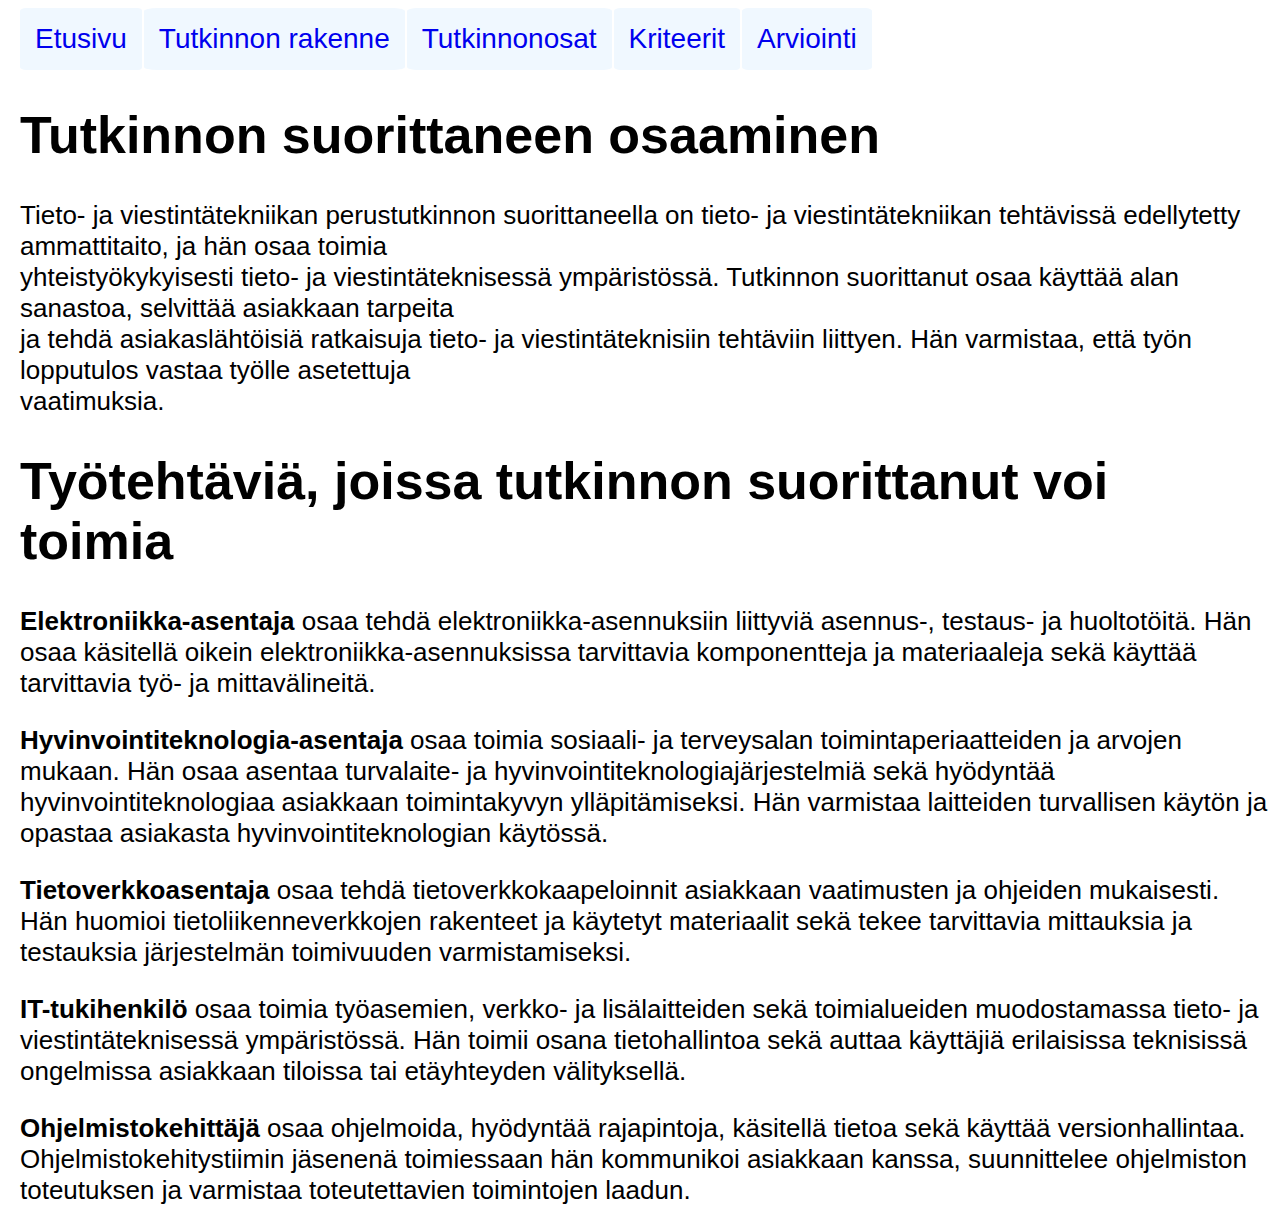
<file: index.html>
<!DOCTYPE html>

<head>
    <meta charset="UTF-8">
    <meta name="viewport" content="width=device-width, initial-scale=1.0">
    <link rel="stylesheet" href="stylesheets/stylesheet.css" media="screen">
    <title>Etusivu</title>
</head>

<body>

    <div class="navbar">
        <a href="index.html">Etusivu</a>
        <a href="tutkinnonrakenne.html">Tutkinnon rakenne</a>
        <a href="tutkinnonosat.html">Tutkinnonosat</a>
        <a href="kriteerit.html">Kriteerit</a>
        <a href="arviointi.html">Arviointi</a>
    </div>

    <h1>Tutkinnon suorittaneen osaaminen</h1>
    <div id="eka">
        <p">Tieto- ja viestintätekniikan perustutkinnon suorittaneella on tieto- ja viestintätekniikan tehtävissä edellytetty ammattitaito,
            ja hän osaa toimia <br> yhteistyökykyisesti tieto- ja viestintäteknisessä ympäristössä. Tutkinnon suorittanut osaa käyttää alan sanastoa,
            selvittää asiakkaan tarpeita <br> ja tehdä asiakaslähtöisiä ratkaisuja tieto- ja viestintäteknisiin tehtäviin liittyen. 
            Hän varmistaa, että työn lopputulos vastaa työlle asetettuja <br> vaatimuksia.
        </p>
    </div>

    <h1>Työtehtäviä, joissa tutkinnon suorittanut voi toimia</h1>
    <div id="toka">
        <p><strong>Elektroniikka-asentaja</strong> osaa tehdä elektroniikka-asennuksiin liittyviä asennus-, testaus- ja huoltotöitä. Hän osaa käsitellä oikein elektroniikka-asennuksissa tarvittavia komponentteja ja materiaaleja sekä käyttää tarvittavia työ- ja mittavälineitä.</p>
        <p><strong>Hyvinvointiteknologia-asentaja</strong> osaa toimia sosiaali- ja terveysalan toimintaperiaatteiden ja arvojen mukaan. Hän osaa asentaa turvalaite- ja hyvinvointiteknologiajärjestelmiä sekä hyödyntää hyvinvointiteknologiaa asiakkaan toimintakyvyn ylläpitämiseksi. Hän varmistaa laitteiden turvallisen käytön ja opastaa asiakasta hyvinvointiteknologian käytössä.</p>
        <p><strong>Tietoverkkoasentaja</strong> osaa tehdä tietoverkkokaapeloinnit asiakkaan vaatimusten ja ohjeiden mukaisesti. Hän huomioi tietoliikenneverkkojen rakenteet ja käytetyt materiaalit sekä tekee tarvittavia mittauksia ja testauksia järjestelmän toimivuuden varmistamiseksi.</p>
        <p><strong>IT-tukihenkilö</strong> osaa toimia työasemien, verkko- ja lisälaitteiden sekä toimialueiden muodostamassa tieto- ja viestintäteknisessä ympäristössä. Hän toimii osana tietohallintoa sekä auttaa käyttäjiä erilaisissa teknisissä ongelmissa asiakkaan tiloissa tai etäyhteyden välityksellä.</p>
        <p><strong>Ohjelmistokehittäjä</strong> osaa ohjelmoida, hyödyntää rajapintoja, käsitellä tietoa sekä käyttää versionhallintaa. Ohjelmistokehitystiimin jäsenenä toimiessaan hän kommunikoi asiakkaan kanssa, suunnittelee ohjelmiston toteutuksen ja varmistaa toteutettavien toimintojen laadun.</p>
    </div>

</body>
</file>
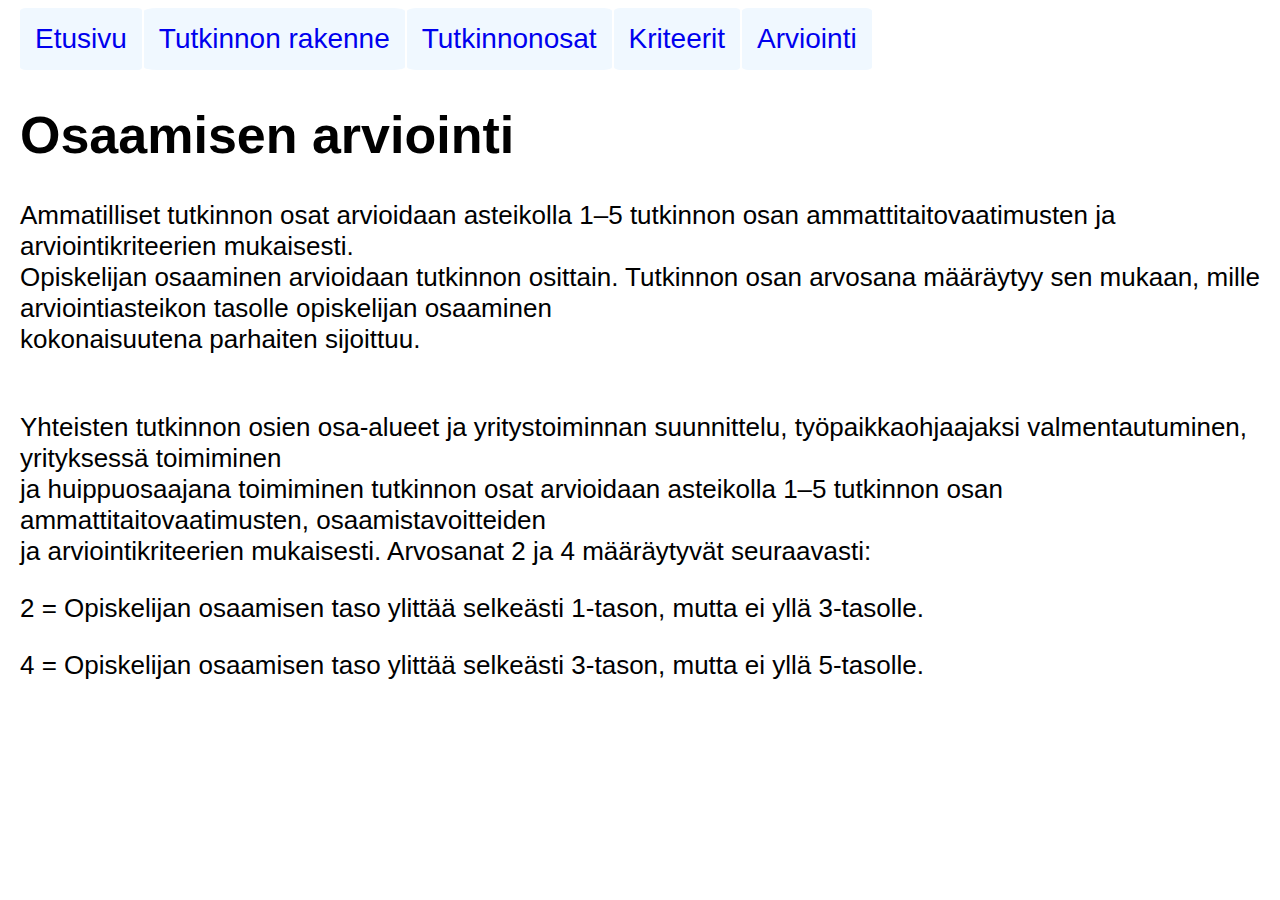
<file: arviointi.html>
<!DOCTYPE html>

<head>
    <meta charset="UTF-8">
    <meta name="viewport" content="width=device-width, initial-scale=1.0">
    <link rel="stylesheet" href="stylesheets/stylesheet.css" media="screen">
    <title>Arviointi</title>
</head>

<body>
    <div class="navbar">
        <a href="index.html">Etusivu</a>
        <a href="tutkinnonrakenne.html">Tutkinnon rakenne</a>
        <a href="tutkinnonosat.html">Tutkinnonosat</a>
        <a href="kriteerit.html">Kriteerit</a>
        <a href="arviointi.html">Arviointi</a>
    </div>

  <h1>Osaamisen arviointi</h1>
    <p>
        Ammatilliset tutkinnon osat arvioidaan asteikolla 1–5 tutkinnon osan ammattitaitovaatimusten ja arviointikriteerien mukaisesti.<br>
        Opiskelijan osaaminen arvioidaan tutkinnon osittain. Tutkinnon osan arvosana määräytyy sen mukaan, mille arviointiasteikon tasolle opiskelijan osaaminen<br>
        kokonaisuutena parhaiten sijoittuu.
    </p>

    <p>
        <br>
        Yhteisten tutkinnon osien osa-alueet ja yritystoiminnan suunnittelu, työpaikkaohjaajaksi valmentautuminen, yrityksessä toimiminen <br>
        ja huippuosaajana toimiminen tutkinnon osat arvioidaan asteikolla 1–5 tutkinnon osan ammattitaitovaatimusten, osaamistavoitteiden <br>
        ja arviointikriteerien mukaisesti. Arvosanat 2 ja 4 määräytyvät seuraavasti:
    </p>

    <p>2 = Opiskelijan osaamisen taso ylittää selkeästi 1-tason, mutta ei yllä 3-tasolle.</p>
    <p>4 = Opiskelijan osaamisen taso ylittää selkeästi 3-tason, mutta ei yllä 5-tasolle.</p>
    
</body>
</file>
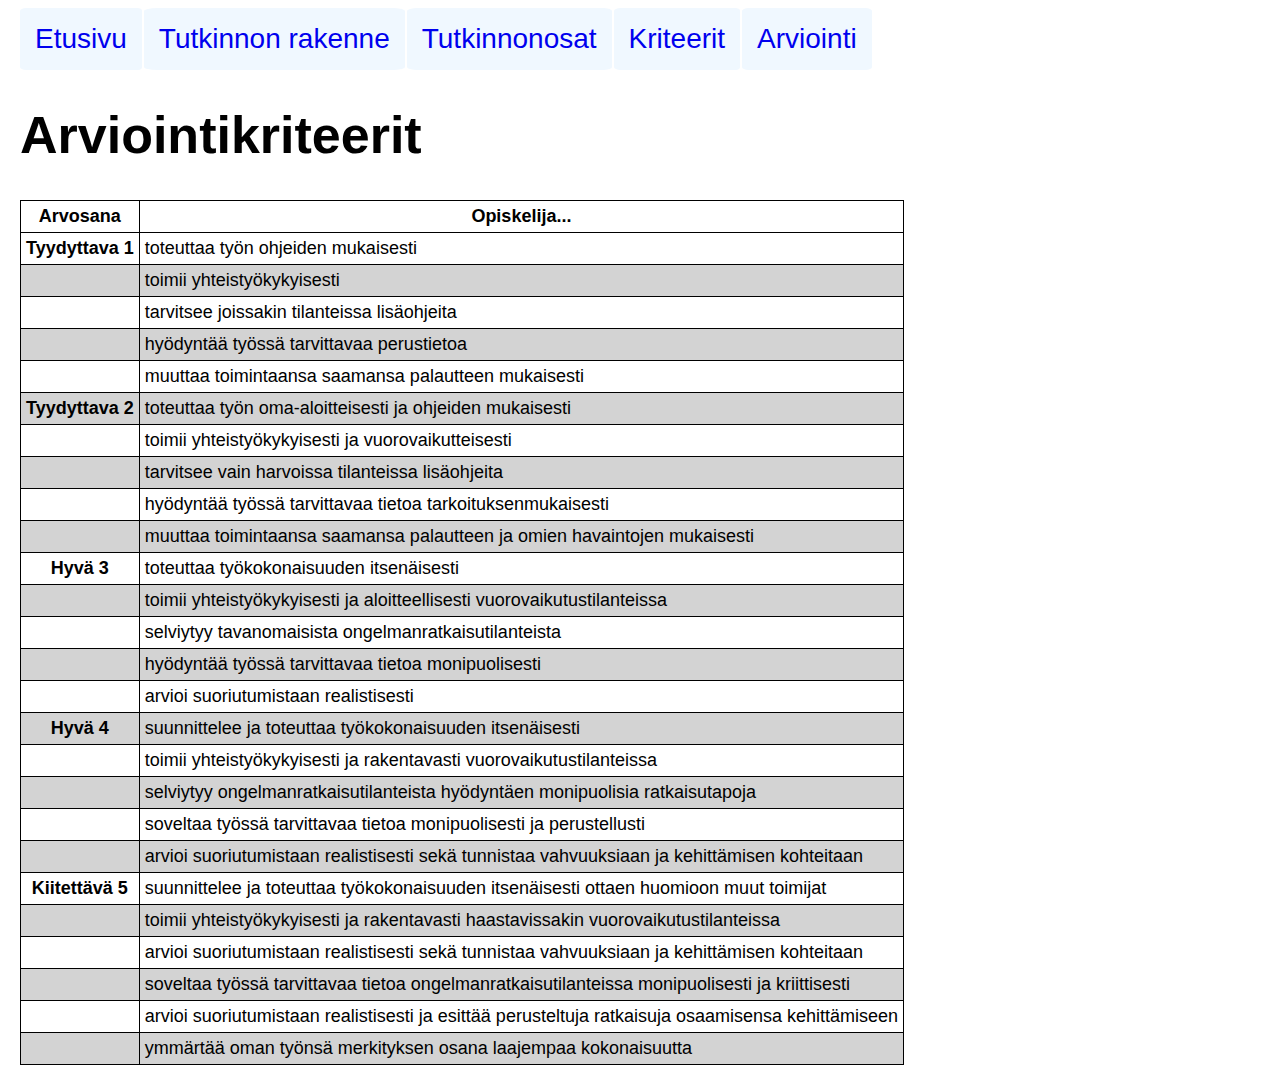
<file: kriteerit.html>
<!DOCTYPE html>

<head>
    <meta charset="UTF-8">
    <meta name="viewport" content="width=device-width, initial-scale=1.0">
    <link rel="stylesheet" href="stylesheets/stylesheet.css" media="screen">
    <title>Tutkinnonosat</title>
</head>

<body>    
    <div class="navbar">
        <a href="index.html">Etusivu</a>
        <a href="tutkinnonrakenne.html">Tutkinnon rakenne</a>
        <a href="tutkinnonosat.html">Tutkinnonosat</a>
        <a href="kriteerit.html">Kriteerit</a>
        <a href="arviointi.html">Arviointi</a>
    </div>

    <h1>Arviointikriteerit</h1>

    <!-- Table tähän -->
    <table>
        <thead>
            <tr>
                <th>Arvosana</th>
                <th colspan="3">Opiskelija...</th>
            </tr>
        </thead>
        <tr>
            <th>Tyydyttava 1</th>
            <td colspan="3">toteuttaa työn ohjeiden mukaisesti</td>
            
        </tr>
        <tr>
            <td></td>
            <td colspan="3">toimii yhteistyökykyisesti</td>
        </tr>
        <tr>
            <td></td>
            <td coldspan="3">tarvitsee joissakin tilanteissa lisäohjeita</td>
        </tr>
        <tr>
            <td></td>
            <td colspan="3">hyödyntää työssä tarvittavaa perustietoa</td>
        </tr>
        <tr>
            <td></td>
            <td>muuttaa toimintaansa saamansa palautteen mukaisesti</td>
        </tr>
        <tr>
            <th>Tyydyttava 2</td>
            <td colspan="3">toteuttaa työn oma-aloitteisesti ja ohjeiden mukaisesti</td>
        </tr>
        <tr>
            <td></td>
            <td>toimii yhteistyökykyisesti ja vuorovaikutteisesti</td>
        </tr>
        <tr>
            <td></td>
            <td>tarvitsee vain harvoissa tilanteissa lisäohjeita</td>
        </tr>
        <tr>
            <td></td>
            <td>hyödyntää työssä tarvittavaa tietoa tarkoituksenmukaisesti</td>
        </tr>
        <tr>
            <td></td>
            <td>muuttaa toimintaansa saamansa palautteen ja omien havaintojen mukaisesti</td>
        </tr>
        <tr>
            <th>Hyvä 3</th>
            <td>toteuttaa työkokonaisuuden itsenäisesti</td>
        </tr>
        <tr>
            <td></td>
            <td>toimii yhteistyökykyisesti ja aloitteellisesti vuorovaikutustilanteissa</td>
        </tr>
        <tr>
            <td></td>
            <td>selviytyy tavanomaisista ongelmanratkaisutilanteista</td>
        </tr>
        <tr>
            <td></td>
            <td>hyödyntää työssä tarvittavaa tietoa monipuolisesti</td>
        </tr>
        <tr>
            <td></td>
            <td>arvioi suoriutumistaan realistisesti</td>
        </tr>
        <tr>
            <th>Hyvä 4</th>
            <td>suunnittelee ja toteuttaa työkokonaisuuden itsenäisesti</td>
        </tr>
        <tr>
            <td></td>
            <td>toimii yhteistyökykyisesti ja rakentavasti vuorovaikutustilanteissa</td>
        </tr>
        <tr>
            <td></td>
            <td>selviytyy ongelmanratkaisutilanteista hyödyntäen monipuolisia ratkaisutapoja</td>
        </tr>
        <tr>
            <td></td>
            <td>soveltaa työssä tarvittavaa tietoa monipuolisesti ja perustellusti</td>
        </tr>
        <tr>
            <td></td>
            <td>arvioi suoriutumistaan realistisesti sekä tunnistaa vahvuuksiaan ja kehittämisen kohteitaan</td>
        </tr>
        <tr>
            <th>Kiitettävä 5</th>
            <td>suunnittelee ja toteuttaa työkokonaisuuden itsenäisesti ottaen huomioon muut toimijat</td>
        </tr>
        <tr>
            <td></td>
            <td>toimii yhteistyökykyisesti ja rakentavasti haastavissakin vuorovaikutustilanteissa</td>
        </tr>
        <tr>
            <td></td>
            <td>arvioi suoriutumistaan realistisesti sekä tunnistaa vahvuuksiaan ja kehittämisen kohteitaan</td>
        </tr>
        <tr>
            <td></td>
            <td>soveltaa työssä tarvittavaa tietoa ongelmanratkaisutilanteissa monipuolisesti ja kriittisesti</td>
        </tr>
        <tr>
            <td></td>
            <td>arvioi suoriutumistaan realistisesti ja esittää perusteltuja ratkaisuja osaamisensa kehittämiseen</td>
        </tr>
        <tr>
            <td></td>
            <td>ymmärtää oman työnsä merkityksen osana laajempaa kokonaisuutta</td>
        </tr>
      </table>
</body>
</file>
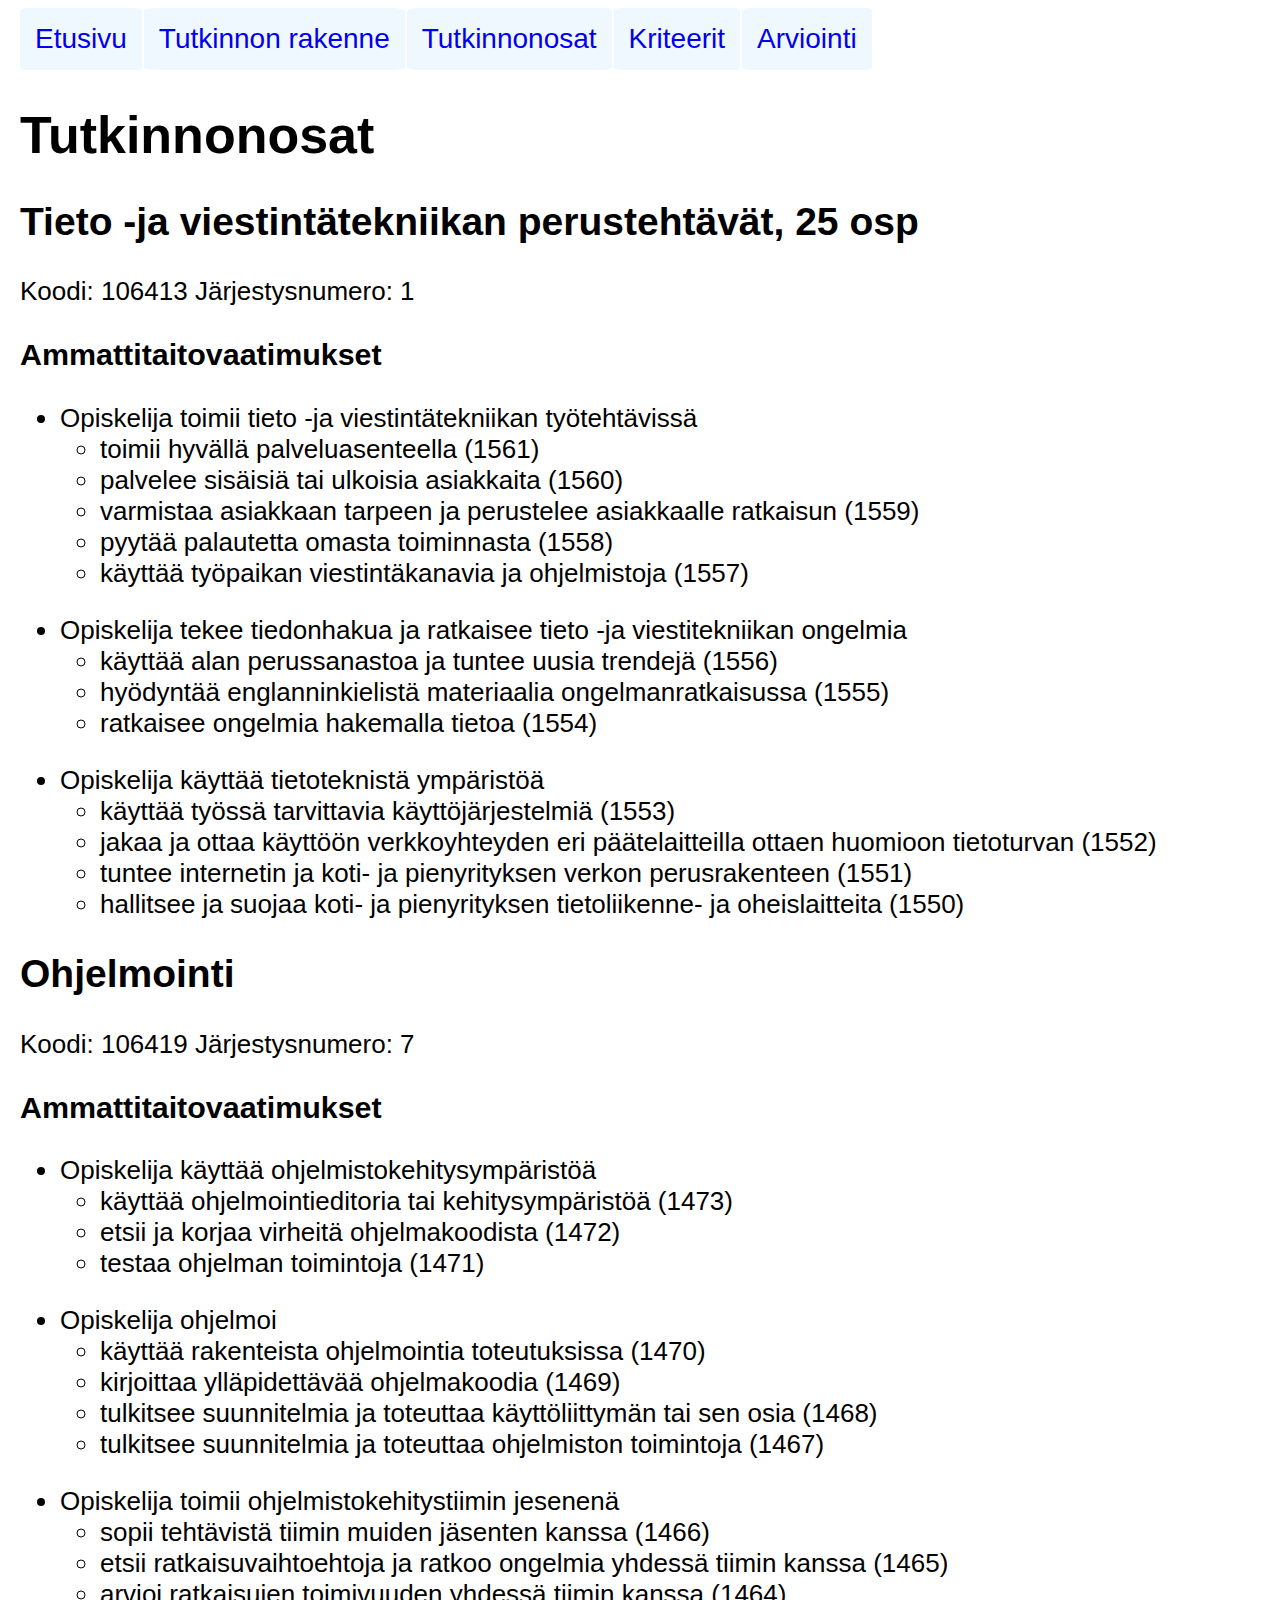
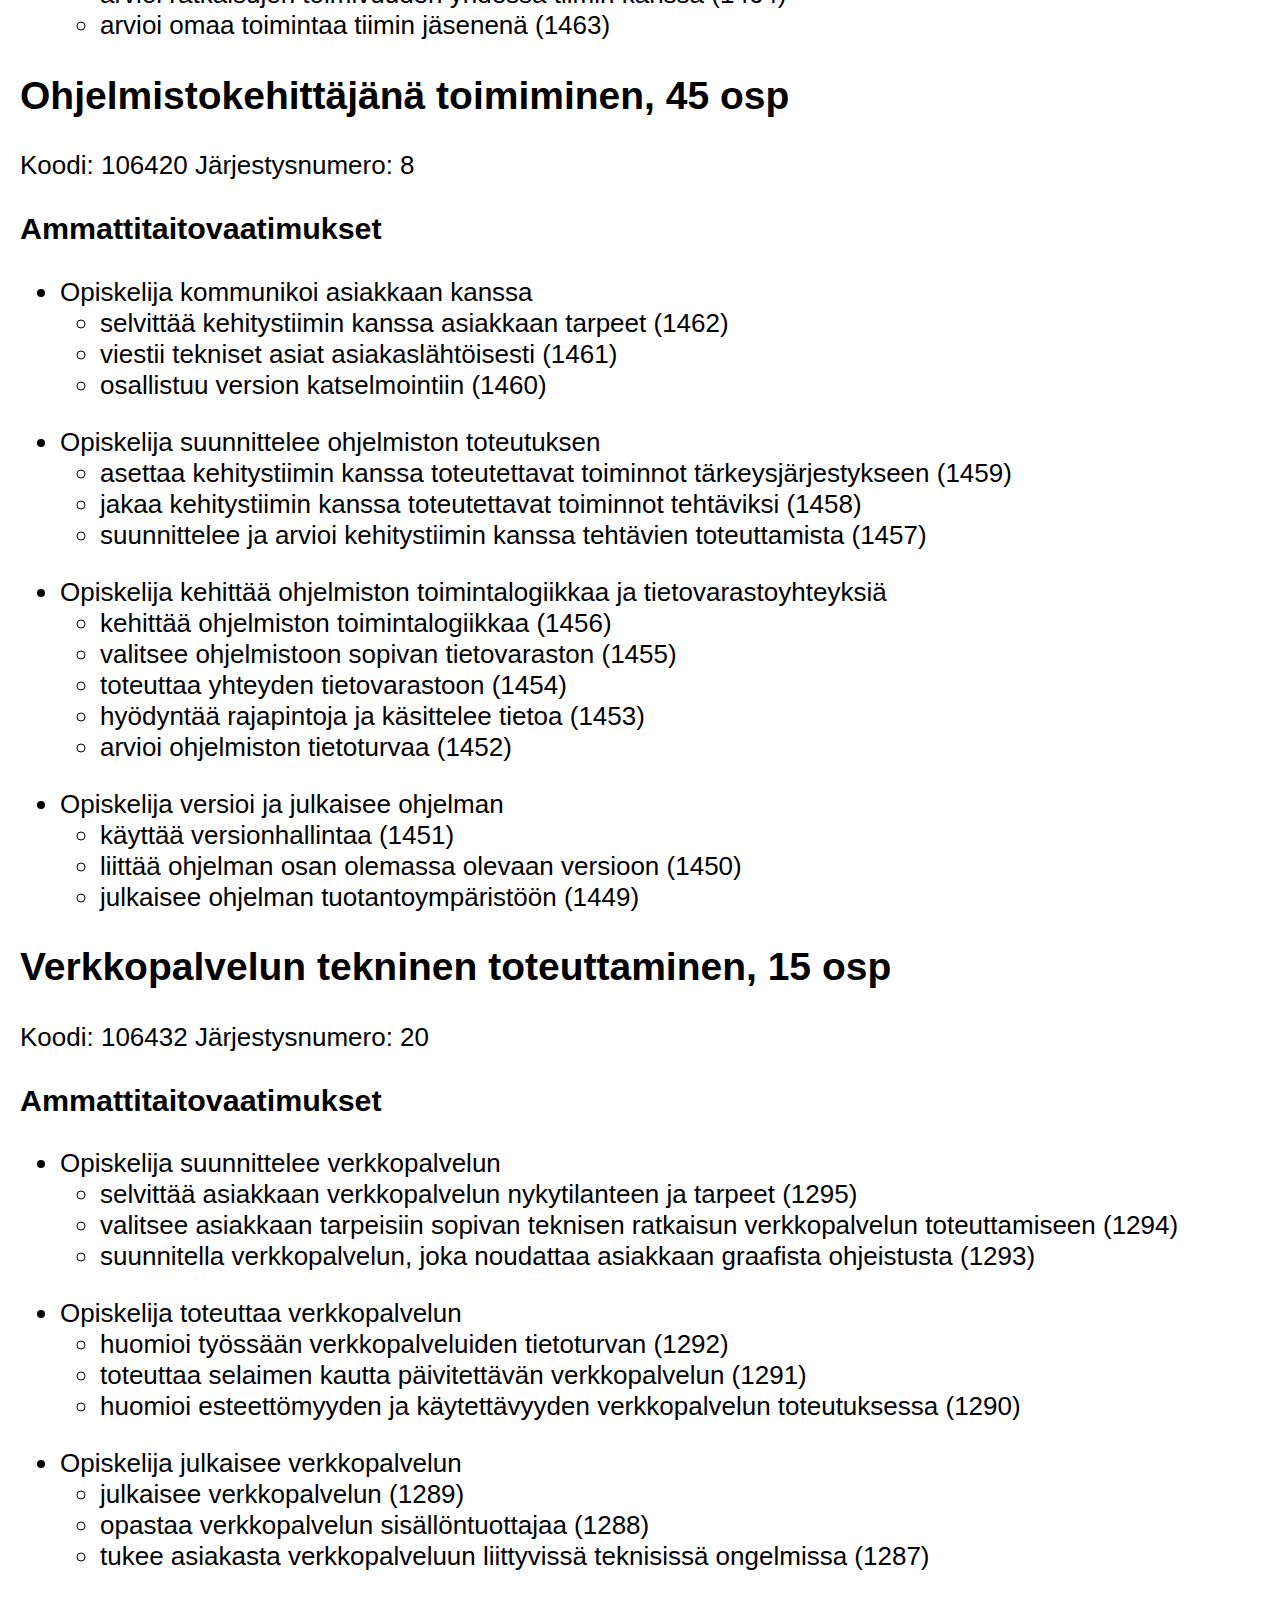
<file: tutkinnonosat.html>
<!DOCTYPE html>

<head>
    <meta charset="UTF-8">
    <meta name="viewport" content="width=device-width, initial-scale=1.0">
    <link rel="stylesheet" href="stylesheets/stylesheet.css" media="screen">
    <title>Tutkinnonosat</title>
</head>

<body>    
    <div class="navbar">
        <a href="index.html">Etusivu</a>
        <a href="tutkinnonrakenne.html">Tutkinnon rakenne</a>
        <a href="tutkinnonosat.html">Tutkinnonosat</a>
        <a href="kriteerit.html">Kriteerit</a>
        <a href="arviointi.html">Arviointi</a>
    </div>

    <h1>Tutkinnonosat</h1>
    <h2>Tieto -ja viestintätekniikan perustehtävät, 25 osp</h2>
    <p>Koodi: 106413 Järjestysnumero: 1</p>
    <h3>Ammattitaitovaatimukset</h3>

    <ul>
        <li>Opiskelija toimii tieto -ja viestintätekniikan työtehtävissä</li>
        <ul>
            <li>toimii hyvällä palveluasenteella (1561)</li>
            <li>palvelee sisäisiä tai ulkoisia asiakkaita (1560)</li>
            <li>varmistaa asiakkaan tarpeen ja perustelee asiakkaalle ratkaisun (1559)</li>
            <li>pyytää palautetta omasta toiminnasta (1558)</li>
            <li>käyttää työpaikan viestintäkanavia ja ohjelmistoja (1557)</li>
        </ul>
    </ul>

    <ul>
        <li>Opiskelija tekee tiedonhakua ja ratkaisee tieto -ja viestitekniikan ongelmia</li>
        <ul>
            <li>käyttää alan perussanastoa ja tuntee uusia trendejä (1556)</li>
            <li>hyödyntää englanninkielistä materiaalia ongelmanratkaisussa (1555)</li>
            <li>ratkaisee ongelmia hakemalla tietoa (1554)</li>
        </ul>
    </ul>

    <ul>
        <li>Opiskelija käyttää tietoteknistä ympäristöä</li>
        <ul>
            <li>käyttää työssä tarvittavia käyttöjärjestelmiä (1553)</li>
            <li>jakaa ja ottaa käyttöön verkkoyhteyden eri päätelaitteilla ottaen huomioon tietoturvan (1552)</li>
            <li>tuntee internetin ja koti- ja pienyrityksen verkon perusrakenteen (1551)</li>
            <li>hallitsee ja suojaa koti- ja pienyrityksen tietoliikenne- ja oheislaitteita (1550)</li>
        </ul>
    </ul>

    <h2>Ohjelmointi</h2>
    <p>Koodi: 106419 Järjestysnumero: 7</p>
    <h3>Ammattitaitovaatimukset</h3>

    <ul>
        <li>Opiskelija käyttää ohjelmistokehitysympäristöä</li>
        <ul>
            <li>käyttää ohjelmointieditoria tai kehitysympäristöä (1473)</li>
            <li>etsii ja korjaa virheitä ohjelmakoodista (1472)</li>
            <li>testaa ohjelman toimintoja (1471)</li>
        </ul>
    </ul>

    <ul>
        <li>Opiskelija ohjelmoi</li>
        <ul>
            <li>käyttää rakenteista ohjelmointia toteutuksissa (1470)</li>
            <li>kirjoittaa ylläpidettävää ohjelmakoodia (1469)</li>
            <li>tulkitsee suunnitelmia ja toteuttaa käyttöliittymän tai sen osia (1468)</li>
            <li>tulkitsee suunnitelmia ja toteuttaa ohjelmiston toimintoja (1467)</li>
        </ul>
    </ul>

    <ul>
        <li>Opiskelija toimii ohjelmistokehitystiimin jesenenä</li>
        <ul>
            <li>sopii tehtävistä tiimin muiden jäsenten kanssa (1466)</li>
            <li>etsii ratkaisuvaihtoehtoja ja ratkoo ongelmia yhdessä tiimin kanssa (1465)</li>
            <li>arvioi ratkaisujen toimivuuden yhdessä tiimin kanssa (1464)</li>
            <li>arvioi omaa toimintaa tiimin jäsenenä (1463)</li>
        </ul>
    </ul>

    <h2>Ohjelmistokehittäjänä toimiminen, 45 osp</h2>
    <p>Koodi: 106420 Järjestysnumero: 8</p>
    <h3>Ammattitaitovaatimukset</h3>

    <ul>
        <li>Opiskelija kommunikoi asiakkaan kanssa</li>
        <ul>
            <li>selvittää kehitystiimin kanssa asiakkaan tarpeet (1462)</li>
            <li>viestii tekniset asiat asiakaslähtöisesti (1461)</li>
            <li>osallistuu version katselmointiin (1460)</li>
        </ul>
    </ul>

    <ul>
        <li>Opiskelija suunnittelee ohjelmiston toteutuksen</li>
        <ul>
            <li>asettaa kehitystiimin kanssa toteutettavat toiminnot tärkeysjärjestykseen (1459)</li>
            <li>jakaa kehitystiimin kanssa toteutettavat toiminnot tehtäviksi (1458)</li>
            <li>suunnittelee ja arvioi kehitystiimin kanssa tehtävien toteuttamista (1457)</li>
        </ul>
    </ul>

    <ul>
        <li>Opiskelija kehittää ohjelmiston toimintalogiikkaa ja tietovarastoyhteyksiä</li>
        <ul>
            <li>kehittää ohjelmiston toimintalogiikkaa (1456)</li>
            <li>valitsee ohjelmistoon sopivan tietovaraston (1455)</li>
            <li>toteuttaa yhteyden tietovarastoon (1454)</li>
            <li>hyödyntää rajapintoja ja käsittelee tietoa (1453)</li>
            <li>arvioi ohjelmiston tietoturvaa (1452)</li>
        </ul>
    </ul>

    <ul>
        <li>Opiskelija versioi ja julkaisee ohjelman</li>
        <ul>
            <li>käyttää versionhallintaa (1451)</li>
            <li>liittää ohjelman osan olemassa olevaan versioon (1450)</li>
            <li>julkaisee ohjelman tuotantoympäristöön (1449)</li>
        </ul>
    </ul>

    <h2>Verkkopalvelun tekninen toteuttaminen, 15 osp</h2>
    <p>Koodi: 106432 Järjestysnumero: 20</p>
    <h3>Ammattitaitovaatimukset</h3>

    <ul>
        <li>Opiskelija suunnittelee verkkopalvelun</li>
        <ul>
            <li>selvittää asiakkaan verkkopalvelun nykytilanteen ja tarpeet (1295)</li>
            <li>valitsee asiakkaan tarpeisiin sopivan teknisen ratkaisun verkkopalvelun toteuttamiseen (1294)</li>
            <li>suunnitella verkkopalvelun, joka noudattaa asiakkaan graafista ohjeistusta (1293)</li>
        </ul>
    </ul>

    <ul>
        <li>Opiskelija toteuttaa verkkopalvelun</li>
        <ul>
            <li>huomioi työssään verkkopalveluiden tietoturvan (1292)</li>
            <li>toteuttaa selaimen kautta päivitettävän verkkopalvelun (1291)</li>
            <li>huomioi esteettömyyden ja käytettävyyden verkkopalvelun toteutuksessa (1290)</li>
        </ul>
    </ul>

    <ul>
        <li>Opiskelija julkaisee verkkopalvelun</li>
        <ul>
            <li>julkaisee verkkopalvelun (1289)</li>
            <li>opastaa verkkopalvelun sisällöntuottajaa (1288)</li>
            <li>tukee asiakasta verkkopalveluun liittyvissä teknisissä ongelmissa (1287)</li>
        </ul>
    </ul>
</body>
</file>
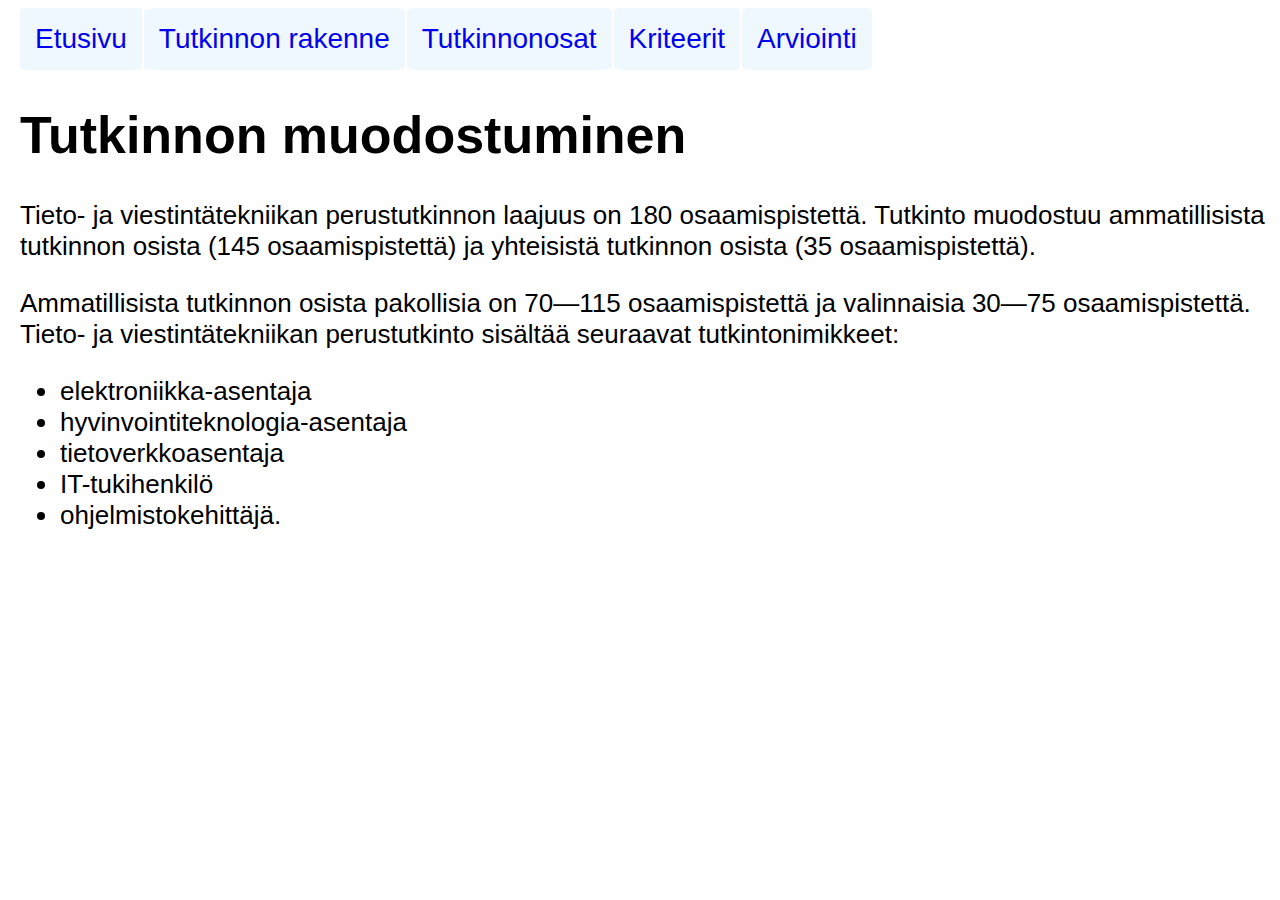
<file: tutkinnonrakenne.html>
<!DOCTYPE html>

<head>
    <meta charset="UTF-8">
    <meta name="viewport" content="width=device-width, initial-scale=1.0">
    <link rel="stylesheet" href="stylesheets/stylesheet.css" media="screen">
    <title>Tutkinnonosat</title>
</head>

<body>    
    <div class="navbar">
        <a href="index.html">Etusivu</a>
        <a href="tutkinnonrakenne.html">Tutkinnon rakenne</a>
        <a href="tutkinnonosat.html">Tutkinnonosat</a>
        <a href="kriteerit.html">Kriteerit</a>
        <a href="arviointi.html">Arviointi</a>
    </div>

    <h1>Tutkinnon muodostuminen</h1>
    <p>Tieto- ja viestintätekniikan perustutkinnon laajuus on 180 osaamispistettä. Tutkinto muodostuu ammatillisista tutkinnon osista (145 osaamispistettä) ja yhteisistä tutkinnon osista (35 osaamispistettä).</p>
    <p>Ammatillisista tutkinnon osista pakollisia on 70—115 osaamispistettä ja valinnaisia 30—75 osaamispistettä. Tieto- ja viestintätekniikan perustutkinto sisältää seuraavat tutkintonimikkeet:</p>
    
    <ul>
        <li>elektroniikka-asentaja</li>
        <li>hyvinvointiteknologia-asentaja</li>
        <li>tietoverkkoasentaja</li>
        <li>IT-tukihenkilö</li>
        <li>ohjelmistokehittäjä.</li>
    </ul>
</body>
</file>
<file: stylesheets/stylesheet.css>
body {
    font-family: Arial, Helvetica, sans-serif;
    margin-left: 20px;
    font-size: 26px;
}
#eka {
    
}

#toka {
    
}

.navbar {
    overflow:hidden;
    width: 100%;
    display : flex;
    position: relative;

}

.navbar a {
    text-align:center;
    float:left;
    text-decoration: none;
    padding: 15px 15px;
    font-size: 28px;
    background-color:aliceblue;
    border-radius: 5%;
    border-right: 2px solid white;

}

.navbar a:last-child {
    border-right:none;
}

.navbar a:hover {
    background-color:grey;
}

.navbar a.active {
    background-color:white;
}

table, th, td {
    border: 1px solid black;
    border-collapse: collapse;
    padding: 5px;
    font-size: 18px;
}

td {
    border: 1px solid black;
    padding-left: 5px;
    text-align: left;
}

#valiotsikot {
    text-align:center;
}

tr:nth-child(even) {
    background-color: lightgrey;
}
</file>
